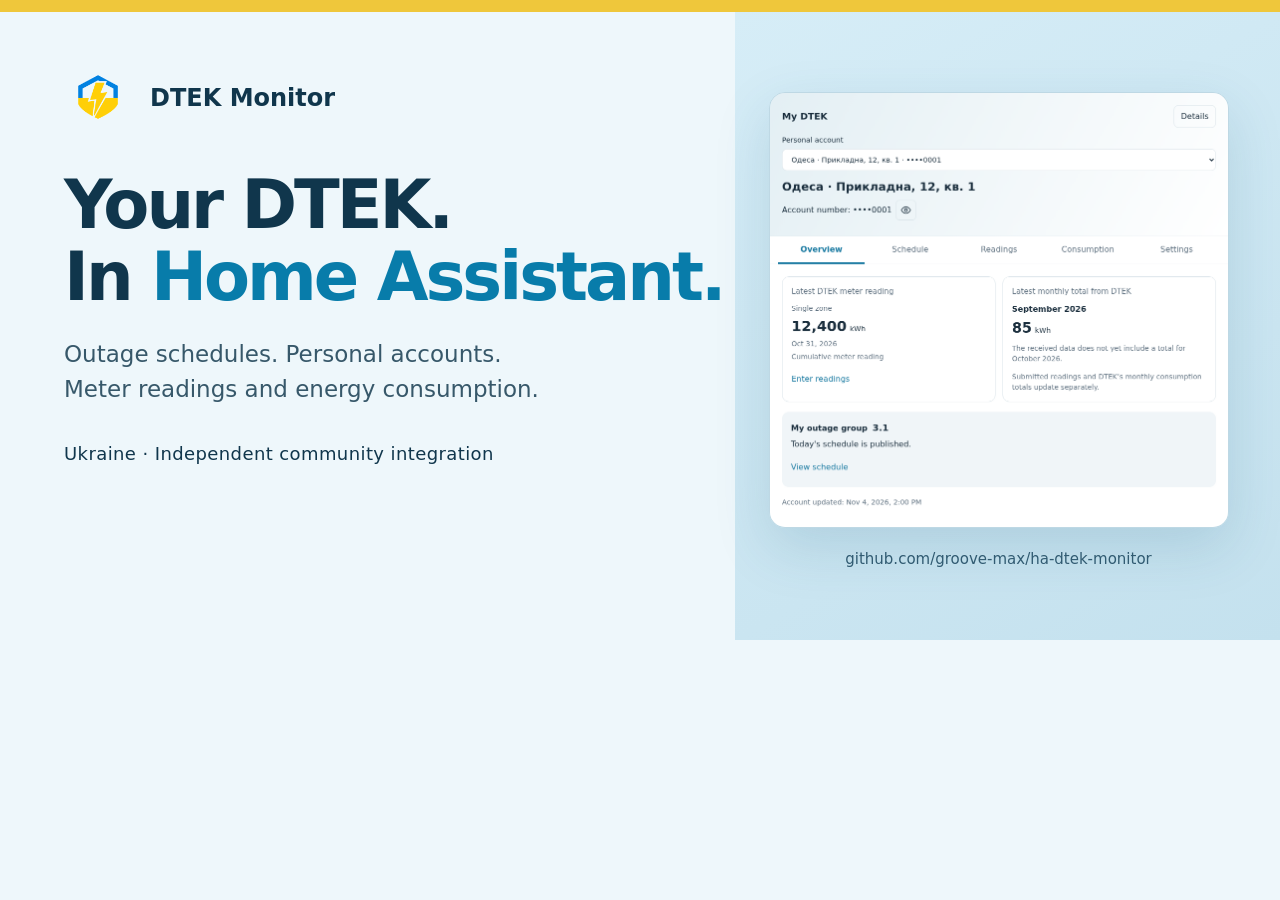
<file: website/social-preview.html>
<!doctype html>
<html lang="en">
<meta charset="utf-8">
<title>DTEK Monitor · Social preview source</title>
<style>
  * { box-sizing:border-box; }
  body { margin:0; width:1280px; height:640px; font-family:system-ui,-apple-system,"Segoe UI",sans-serif; background:#eef7fb; color:#10364c; }
  main { width:1280px; height:640px; display:grid; grid-template-columns:735px 545px; overflow:hidden; border-top:12px solid #efc73b; }
  section { padding:52px 0 42px 64px; position:relative; z-index:1; }
  header { display:flex; align-items:center; gap:18px; font-size:24px; font-weight:700; }
  header img { width:68px; height:68px; }
  h1 { font-size:67px; line-height:1.07; letter-spacing:-3px; margin:38px 0 24px; font-weight:800; }
  h1 span { color:#087caa; }
  p { margin:0; font-size:23px; line-height:1.5; color:#37586a; max-width:625px; }
  footer { margin-top:37px; font-size:18px; letter-spacing:.4px; }
  aside { display:flex; flex-direction:column; align-items:center; justify-content:center; background:linear-gradient(150deg,#d6edf7,#c4e1ee); padding:30px 50px 20px 32px; }
  aside img { width:460px; border:1px solid #bed8e4; border-radius:16px; box-shadow:0 20px 55px #15577b26; }
  aside p { font-size:15px; margin-top:20px; color:#315b72; }
</style>
<main>
  <section>
    <header><img src="../custom_components/dtek_monitor/brand/icon@2x.png" alt="">DTEK Monitor</header>
    <h1>Your DTEK.<br>In <span>Home Assistant.</span></h1>
    <p>Outage schedules. Personal accounts.<br>Meter readings and energy consumption.</p>
    <footer>Ukraine · Independent community integration</footer>
  </section>
  <aside>
    <img src="../docs/images/my-dtek-overview.en.png" alt="My DTEK dashboard with fictional account data">
    <p>github.com/groove-max/ha-dtek-monitor</p>
  </aside>
</main>
</html>
</file>
